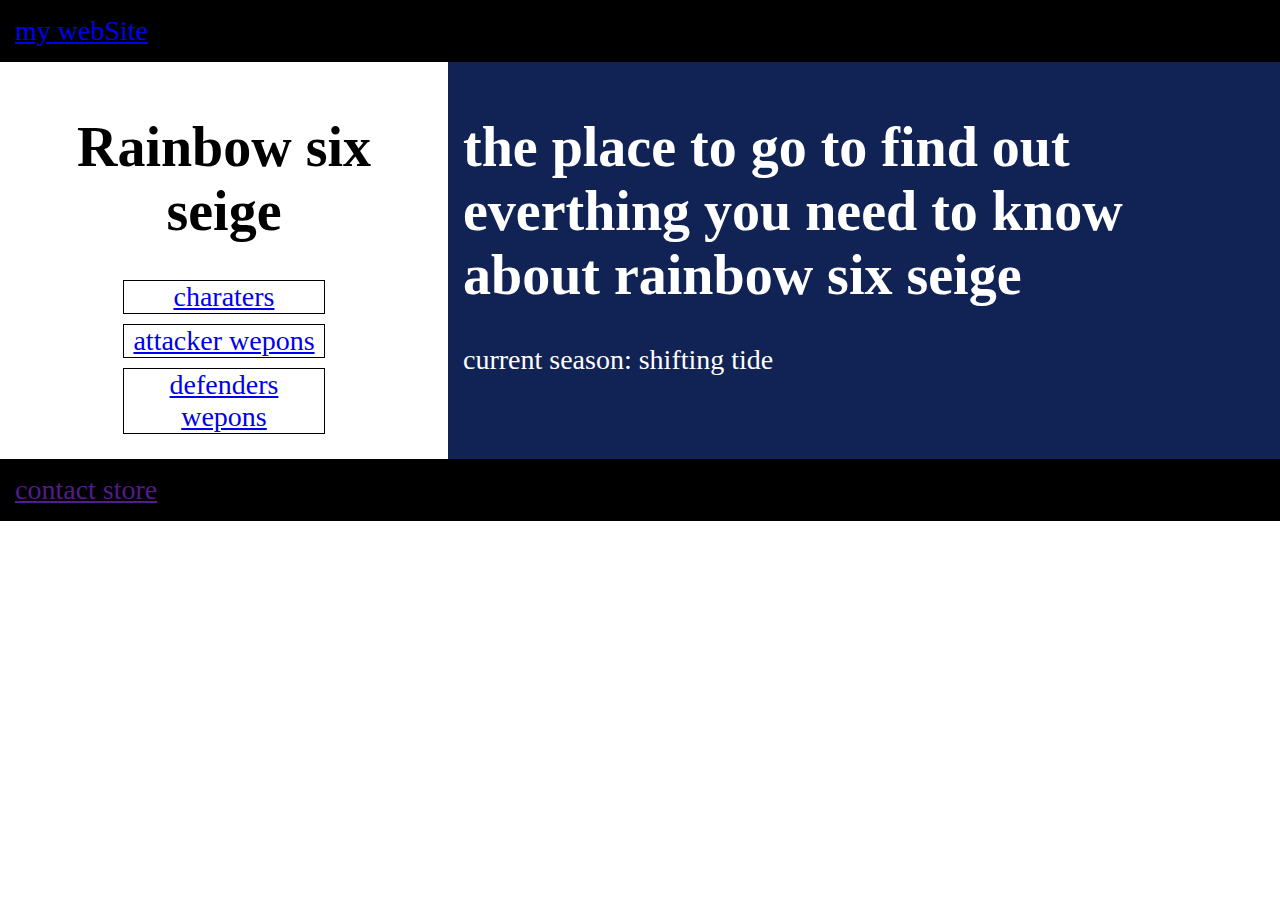
<file: cd2 responsive website/index.html>
<!DOCTYPE html>
<html>
<head>
      <meta name="viewport" content="width=device-width, initial-scale=1.0">
     <link rel="stylesheet" type="text/css" href="style.css">
</head>
<body>
        <header>  
     <a href="index.html"> my webSite </a>
        </header>
        <section>
            <nav>
                <h1><center>Rainbow six seige</center></h1>
                <a href="characters.html"> charaters </a>
                <a href="attackerwepons.html"> attacker wepons </a>
                <a href="defenderwepons.html"> defenders wepons  </a>
              
            </nav>
            <article>
                <h1>the place to go to find out everthing you need to know about rainbow six seige  </h1>
                <p> current season: shifting tide </p>
                
            </article>
        </section>
    
        <footer> <a href="">contact </a> 
                <a href="">store </a> 
                <a href=""></a>
    </footer>
</body>
</html>
</file>
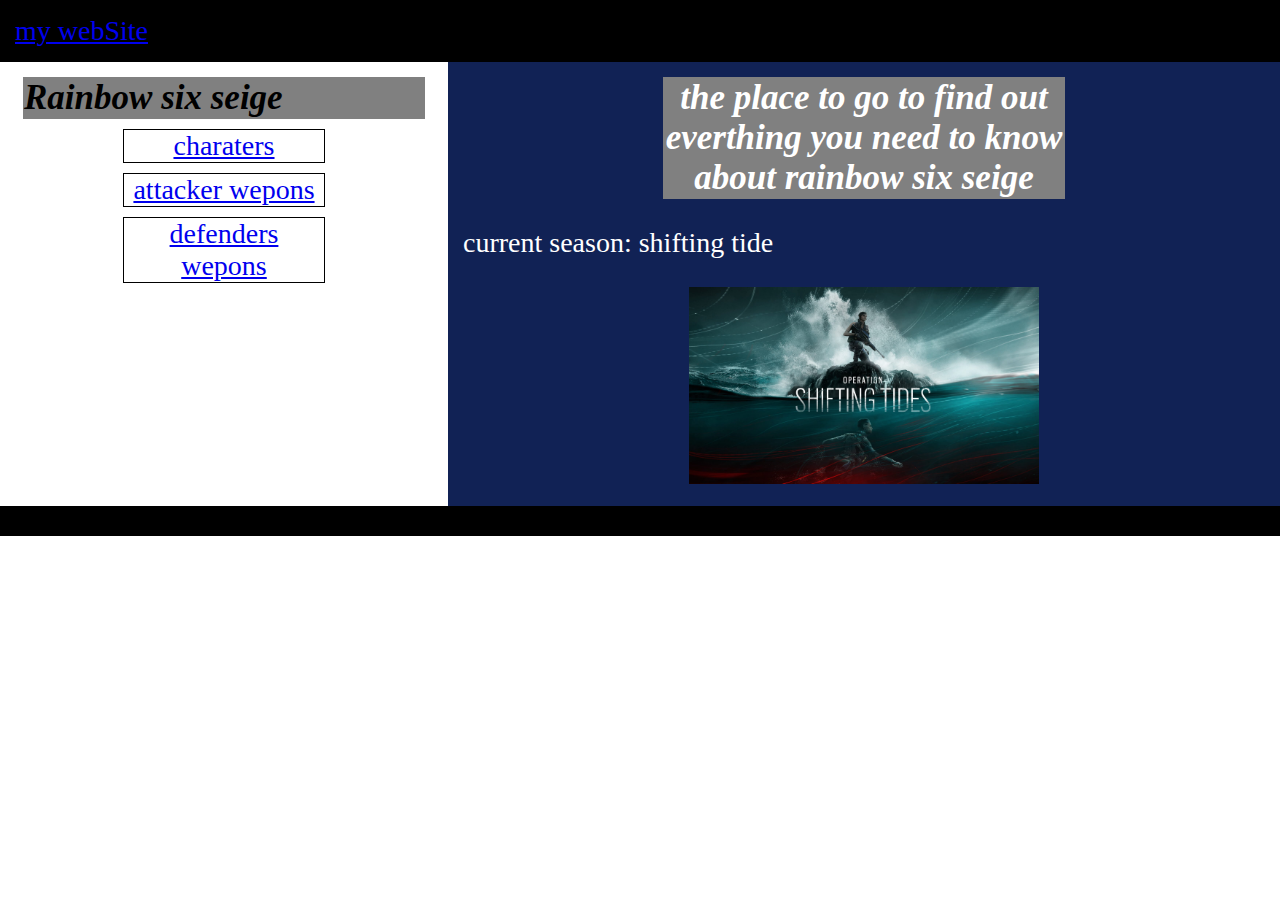
<file: cd2 responsive website/charaters_files/index.html>
<!DOCTYPE html>
<html>
<head>
      <meta name="viewport" content="width=device-width, initial-scale=1.0">
     <link rel="stylesheet" type="text/css" href="style.css">
</head>
<body>
        <header>  
     <a href="index.html"> my webSite </a>
        </header>
        <section>
            <nav>
                <h1><center>Rainbow six seige</center></h1>
                <a href="characters.html"> charaters </a>
                <a href="attackerwepons.html"> attacker wepons </a>
                <a href="defenderwepons.html"> defenders wepons  </a>
              
            </nav>
            <article>
                <h1>the place to go to find out everthing you need to know about rainbow six seige  </h1>
                <p> current season: shifting tide </p>
                 <center><img src="shifttingtide.jpg" width=350></center>
            </article>
        </section>
    
        <footer> <a href="contact.html"> </a> 
             <a href="store.html"> </a> 
                <a href=""></a>
    </footer>
</body>
</html>
</file>
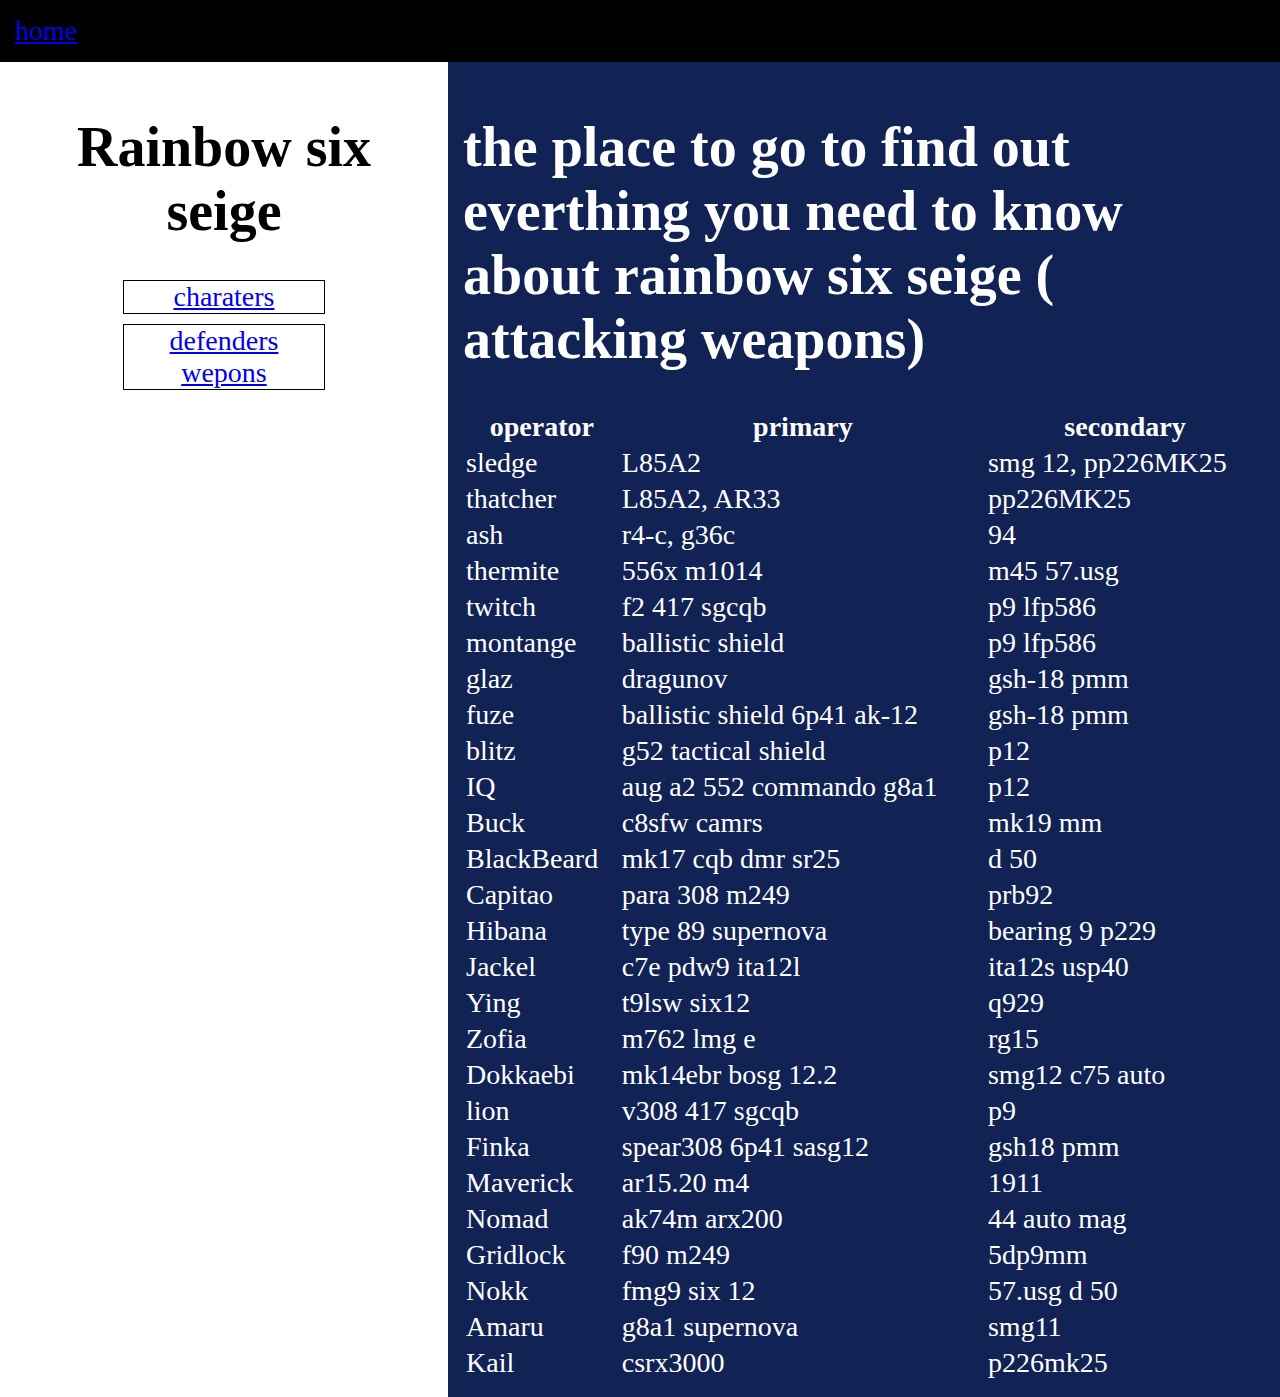
<file: cd2 responsive website/attackerwepons.html>
<!DOCTYPE html>
<html>
<head>
      <meta name="viewport" content="width=device-width, initial-scale=1.0">
     <link rel="stylesheet" type="text/css" href="style.css">
</head>
<body>
        <header>
       <a href="index.html"> home </a>
    </header>
        <section>
            <nav>
                <h1><center>Rainbow six seige</center></h1>
                
                <a href="characters.html"> charaters </a>
                  <a href="defenderwepons.html"> defenders wepons  </a>
               
            </nav>
            <article>
                <h1>the place to go to find out everthing you need to know about rainbow six seige ( attacking weapons) </h1>
                 <table style="width:100%">
  <tr>
    <th>operator</th>
    <th>primary </th>
    <th>secondary</th> 
  </tr>
  <tr>
    <td>sledge</td>
    <td>L85A2</td>
    <td>smg 12, pp226MK25</td> 
  </tr>
  <tr>
    <td>thatcher</td>
    <td>L85A2, AR33</td> 
    <td> pp226MK25</td>
  </tr>
                      <tr>
    <td>ash</td>
    <td>r4-c, g36c  </td> 
    <td>94</td>
  </tr>
                      <tr>
    <td>thermite</td>
    <td>556x m1014</td> 
    <td>m45 57.usg</td>
  </tr>
                      <tr>
    <td>twitch</td>
    <td>f2 417 sgcqb</td> 
    <td>p9 lfp586</td>
  </tr>
                      <tr>
    <td>montange</td>
    <td>ballistic shield </td> 
    <td>p9 lfp586</td>
  </tr>
                      <tr>
    <td>glaz</td>
    <td>dragunov</td> 
    <td> gsh-18 pmm</td>
  </tr>
                      <tr>
    <td>fuze</td>
    <td>ballistic shield 6p41 ak-12 </td> 
    <td> gsh-18 pmm </td>
  </tr>
                      <tr>
    <td>blitz</td>
    <td>g52 tactical shield</td> 
    <td>p12</td>
  </tr>
                     <tr>
    <td>IQ</td>
    <td>aug a2 552 commando g8a1 </td> 
    <td>p12</td>
  </tr>
                     <tr>
    <td>Buck</td>
    <td>c8sfw camrs</td> 
    <td>mk19 mm </td>
  </tr>
                     <tr>
    <td>BlackBeard</td>
    <td>mk17 cqb dmr sr25</td> 
    <td>d 50</td>
  </tr>
                     <tr>
    <td>Capitao</td>
    <td>para 308 m249</td> 
    <td>prb92 </td>
  </tr>
                     <tr>
    <td>Hibana</td>
    <td>type 89 supernova </td> 
    <td>bearing 9 p229 </td>
  </tr>
                     <tr>
    <td>Jackel</td>
    <td>c7e pdw9 ita12l</td> 
    <td>ita12s usp40 </td>
  </tr>
                     <tr>
    <td>Ying</td>
    <td>t9lsw six12 </td> 
    <td>q929</td>
  </tr>
                     <tr>
    <td>Zofia</td>
    <td> m762 lmg e </td> 
    <td>rg15</td>
  </tr>
                     <tr>
    <td>Dokkaebi</td>
    <td>mk14ebr bosg 12.2 </td> 
    <td>smg12 c75 auto</td>
  </tr>
                     <tr>
    <td>lion</td>
    <td>v308 417 sgcqb </td> 
    <td>p9 </td>
  </tr>
                     <tr>
    <td>Finka</td>
    <td>spear308 6p41 sasg12 </td> 
    <td>gsh18 pmm</td>
  </tr>
                     <tr>
    <td>Maverick</td>
    <td>ar15.20 m4 </td> 
    <td>1911 </td>
  </tr>
                     <tr>
    <td>Nomad</td>
    <td>ak74m arx200 </td> 
    <td>44 auto mag</td>
  </tr>
                     <tr>
    <td>Gridlock</td>
    <td>f90 m249 </td> 
    <td>5dp9mm </td>
  </tr>
                     <tr>
    <td>Nokk</td>
    <td>fmg9 six 12</td> 
    <td>57.usg d 50</td>
  </tr>
                     <tr>
    <td>Amaru</td>
    <td>g8a1 supernova </td> 
    <td>smg11 </td>
  </tr>
                     <tr>
    <td>Kail</td>
    <td>csrx3000</td> 
    <td>p226mk25</td>
  </tr>
</table>
</file>
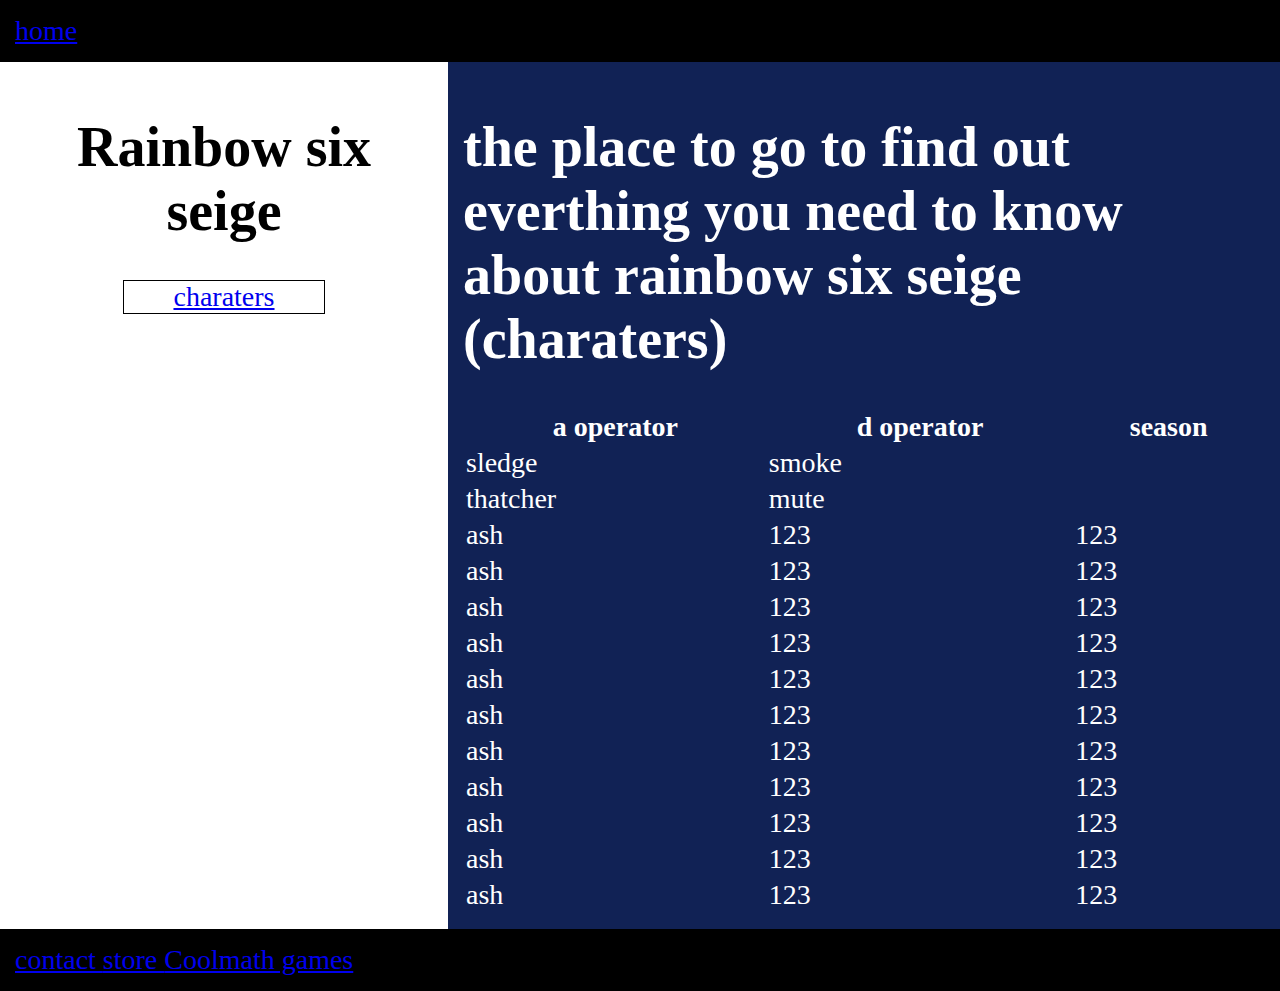
<file: cd2 responsive website/characters.html>
<!DOCTYPE html>
<html>
<head>
      <meta name="viewport" content="width=device-width, initial-scale=1.0">
     <link rel="stylesheet" type="text/css" href="style.css">
</head>
<body>
        <header>
     <a href="index.html"> home </a>
    </header>
        <section>
            <nav>
                <h1><center>Rainbow six seige</center></h1>
                
                <a href="charaters.html"> charaters </a>
               
            </nav>
            <article>
                <h1>the place to go to find out everthing you need to know about rainbow six seige (charaters)  </h1>
                <table style="width:100%">
 <tr>
    <th>a operator</th>
    <th>d operator </th>
    <th>season</th> 
  </tr>
    <tr>
    <td>sledge</td>
    <td> smoke</td>
    </tr>
                    
    <tr>
    <td>thatcher</td>
    <td>mute</td>
    </tr>
    <tr>
    <td>ash</td>
    <td>123</td>
    <td>123</td>
    </tr>
                    
    <tr>
    <td>ash</td>
    <td>123</td>
    <td>123</td>
    </tr>
    
    <tr>
    <td>ash</td>
    <td>123</td>
    <td>123</td>
    </tr>
                    
    <tr>
    <td>ash</td>
    <td>123</td>
    <td>123</td>
    </tr>
                    
    <tr>
    <td>ash</td>
    <td>123</td>
    <td>123</td>
    </tr>
                    
    <tr>
    <td>ash</td>
    <td>123</td>
    <td>123</td>
    </tr>
                    
    <tr>
    <td>ash</td>
    <td>123</td>
    <td>123</td>
    </tr>
                    
    <tr>
    <td>ash</td>
    <td>123</td>
    <td>123</td>
    </tr>
                    
    <tr>
    <td>ash</td>
    <td>123</td>
    <td>123</td>
    </tr>
                    
    <tr>
    <td>ash</td>
    <td>123</td>
    <td>123</td>
    </tr>
                    
                    
    <tr>
    <td>ash</td>
    <td>123</td>
    <td>123</td>
    </tr>
        
        

        

     
</table>
            </article>
        </section>
    
        <footer> <a href="contact.html">contact </a> 
                <a href="store.html">store </a> 
                <a href="https://www.coolmathgames.com">Coolmath games</a>
    </footer>
</body>
</html>
</file>
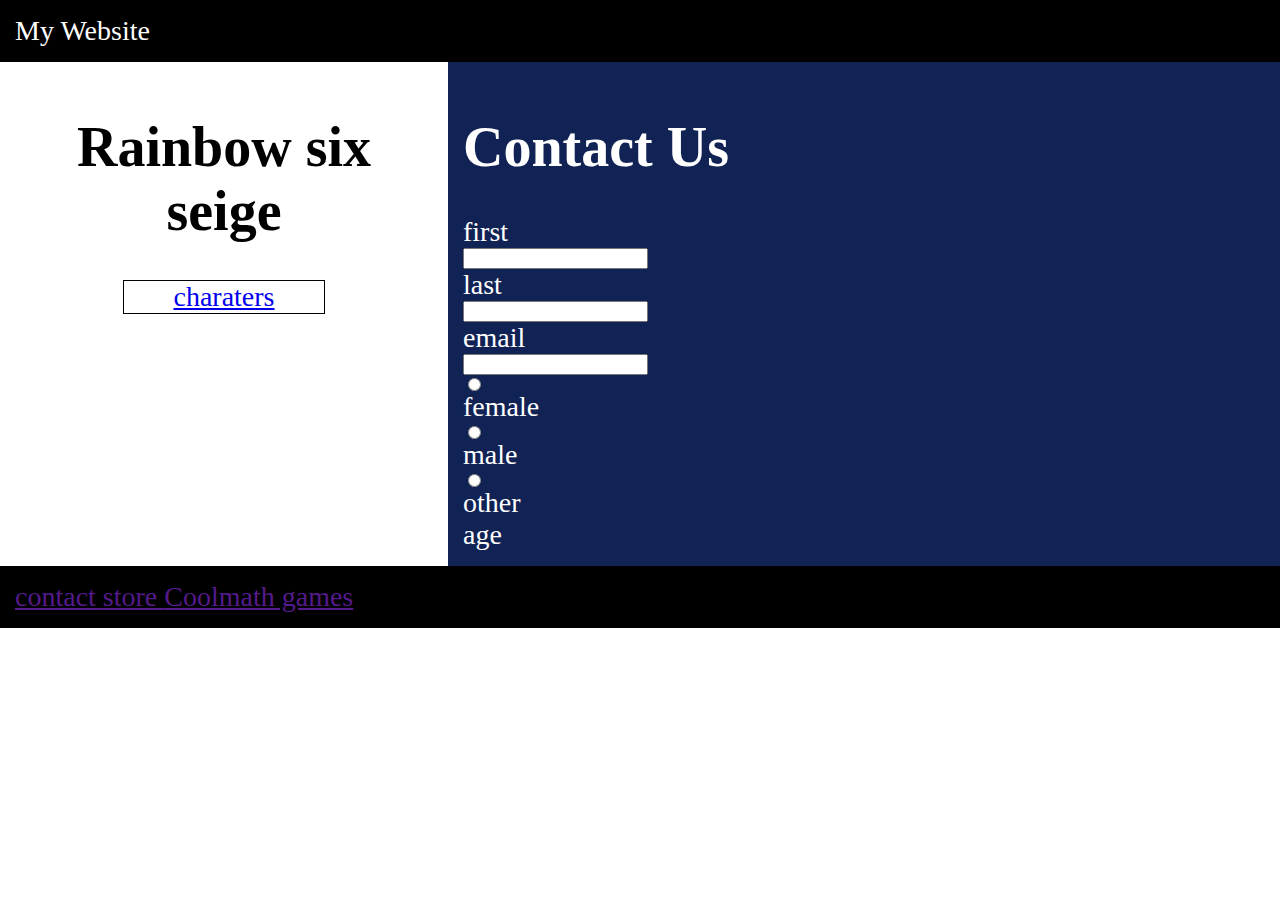
<file: cd2 responsive website/contact.html>
<!DOCTYPE html>
<html>
<head>
      <meta name="viewport" content="width=device-width, initial-scale=1.0">
     <link rel="stylesheet" type="text/css" href="style.css">
</head>
<body>
        <header>My Website </header>
        <section>
            <nav>
                <h1><center>Rainbow six seige</center></h1>
                
                <a href="charaters.html"> charaters </a>
              
            </nav>
            <article>
               <h1>Contact Us</h1>
                <form>
                    <label for = 'first'>first  </label>
                    <input name = 'first' type='text'>
                    <label for = 'last'>last  </label>
                    <input name = 'last' type='text'>
                    <label for = 'email'>email  </label>
                    <input name = 'email' type='e,ail'>
                    <label for = 'gender'> </label>
                    <input type = radio name = gender  value=female>female 
                    <input type = radio name = gender  value=male>male
                    <input type = radio name = gender  value=other>other 
                    <label type = 'age'>age </label>
                    <label type = number> </label>
                    <label for = 'gender'> </label>
                    
                    
                    
                    
                    
                </form>
                
            </article>
        </section>
    
        <footer> <a href="">contact </a> 
                <a href="">store </a> 
                <a href="">Coolmath games</a>
    </footer>
</body>
</html>
</file>
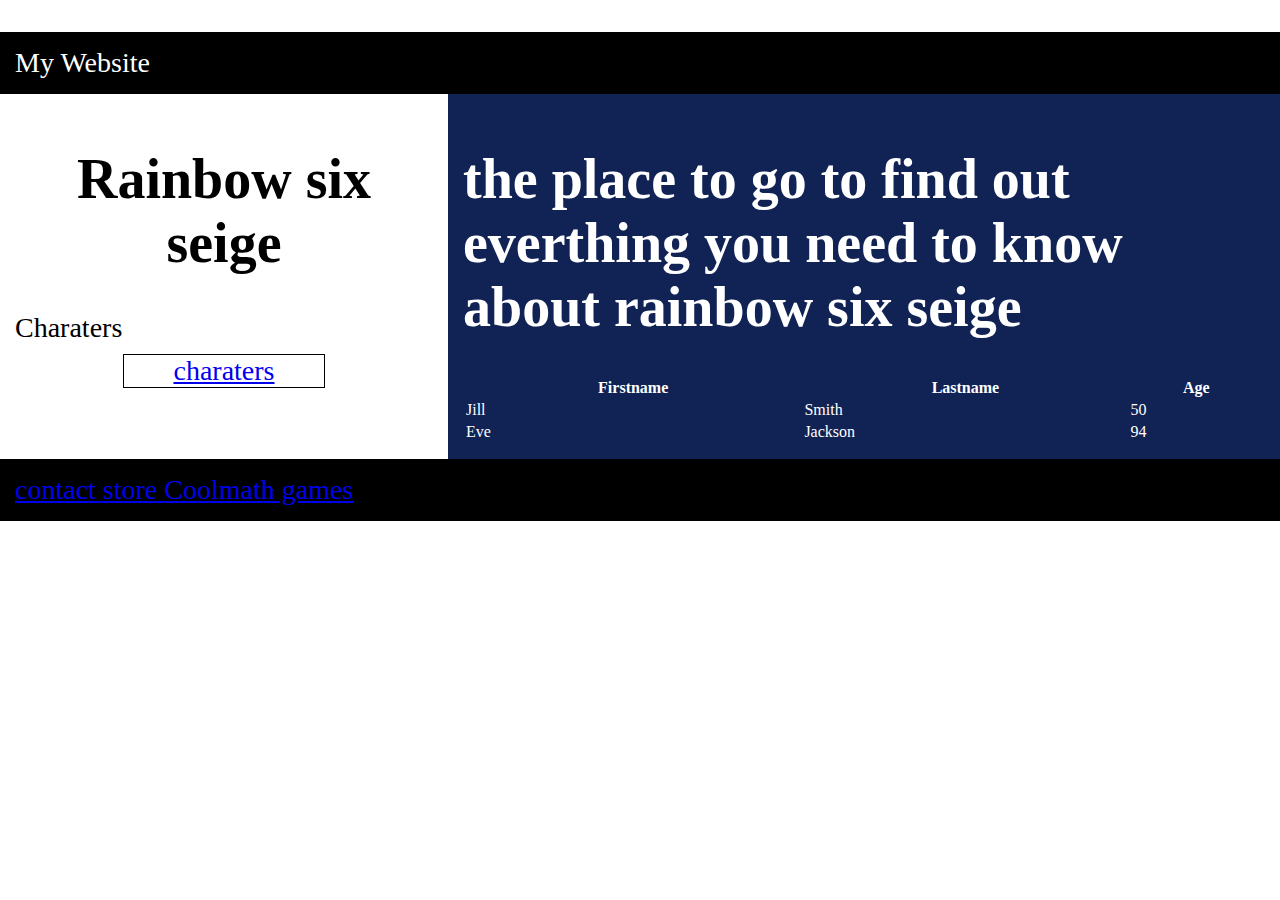
<file: cd2 responsive website/season info.html>
<  !DOCTYPE html>
<html>
<head>
      <meta name="viewport" content="width=device-width, initial-scale=1.0">
     <link rel="stylesheet" type="text/css" href="style.css">
</head>
<body>
        <header>My Website </header>
        <section>
            <nav>
                <h1><center>Rainbow six seige</center></h1>
                Charaters
                <a href="charaters.html"> charaters </a>
               
            </nav>
            <article>
                <h1>the place to go to find out everthing you need to know about rainbow six seige  </h1>
                 <table style="width:100%">
  <tr>
    <th>Firstname</th>
    <th>Lastname</th> 
    <th>Age</th>
  </tr>
  <tr>
    <td>Jill</td>
    <td>Smith</td> 
    <td>50</td>
  </tr>
  <tr>
    <td>Eve</td>
    <td>Jackson</td> 
    <td>94</td>
  </tr>
</table>
            </article>
        </section>
    
        <footer> <a href="contact.html">contact </a> 
                <a href="store.html">store </a> 
                <a href="https://www.coolmathgames.com">Coolmath games</a>
    </footer>
</body>
</html>
</file>
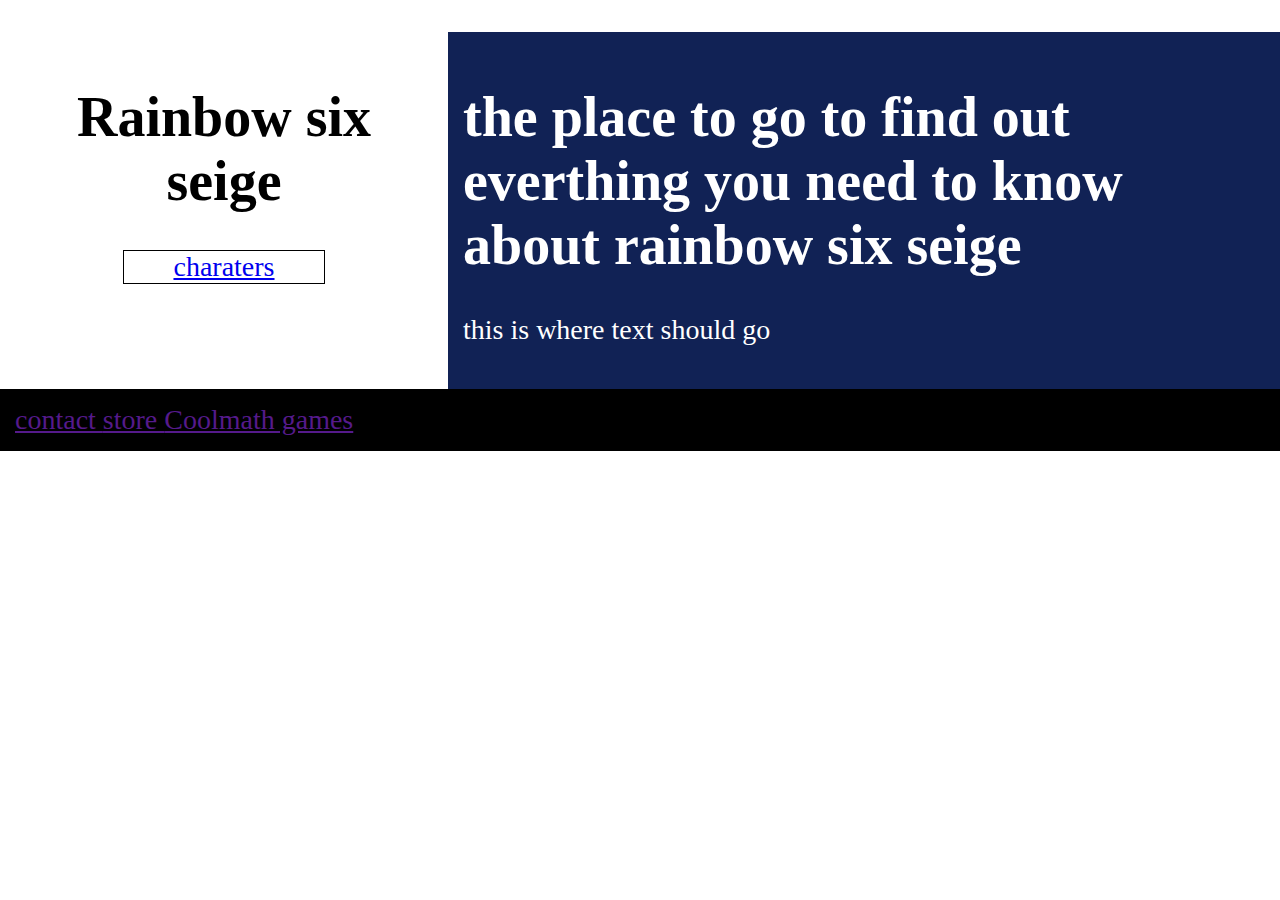
<file: cd2 responsive website/store.html>
<!DOCTYPE html>
<html>
<head>
      <meta name="viewport" content="width=device-width, initial-scale=1.0">
     <link rel="stylesheet" type="text/css" href="style.css">
    <script src=  "script.js"> </script>
</head>
<body onload="loadstore"
          <header>My Website</header>

        <section>
            <nav>
                <h1><center>Rainbow six seige</center></h1>
                
                <a href="charaters.html"> charaters </a>
              
            </nav>
            <article>
                <h1>the place to go to find out everthing you need to know about rainbow six seige  </h1>
                <p> this is where text should go </p>
                
            </article>
        </section>
    
        <footer> <a href="">contact </a> 
                <a href="">store </a> 
                <a href="">Coolmath games</a>
    </footer>
</body>
</html>
</html>
</file>
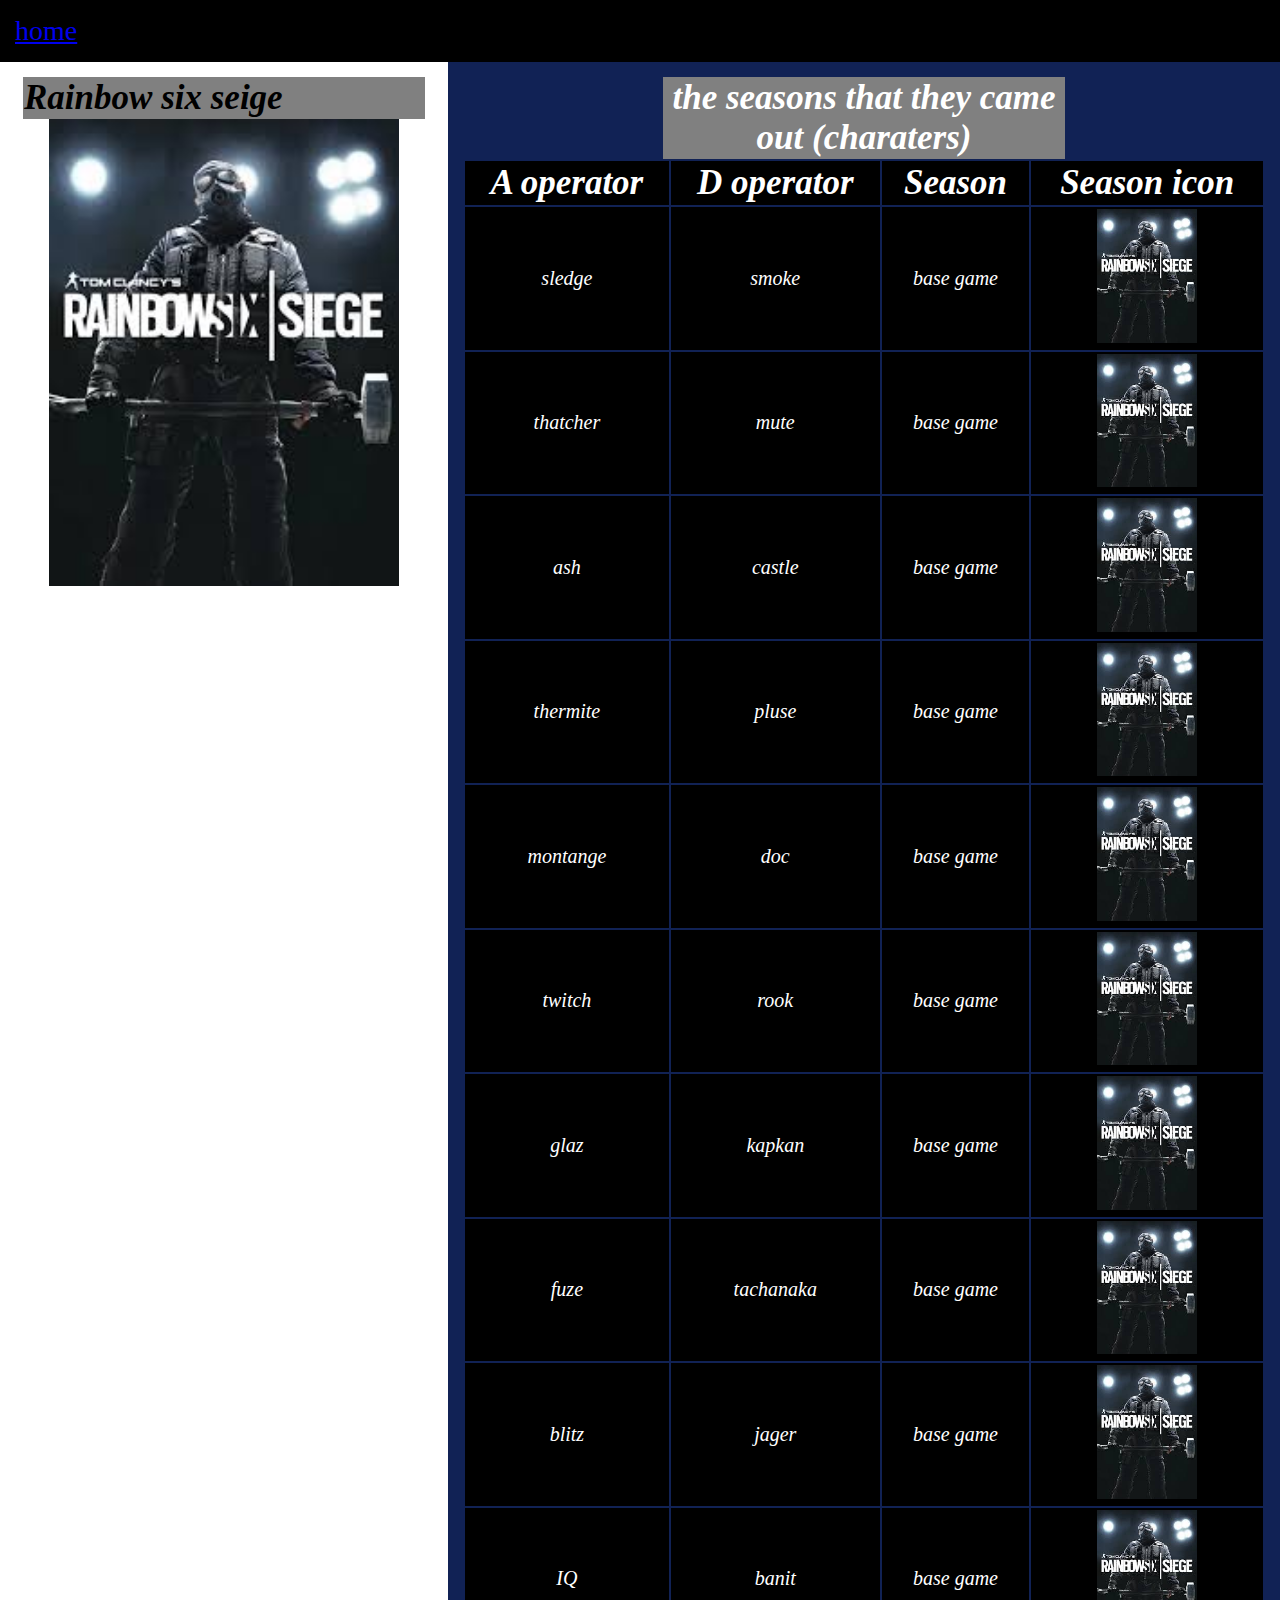
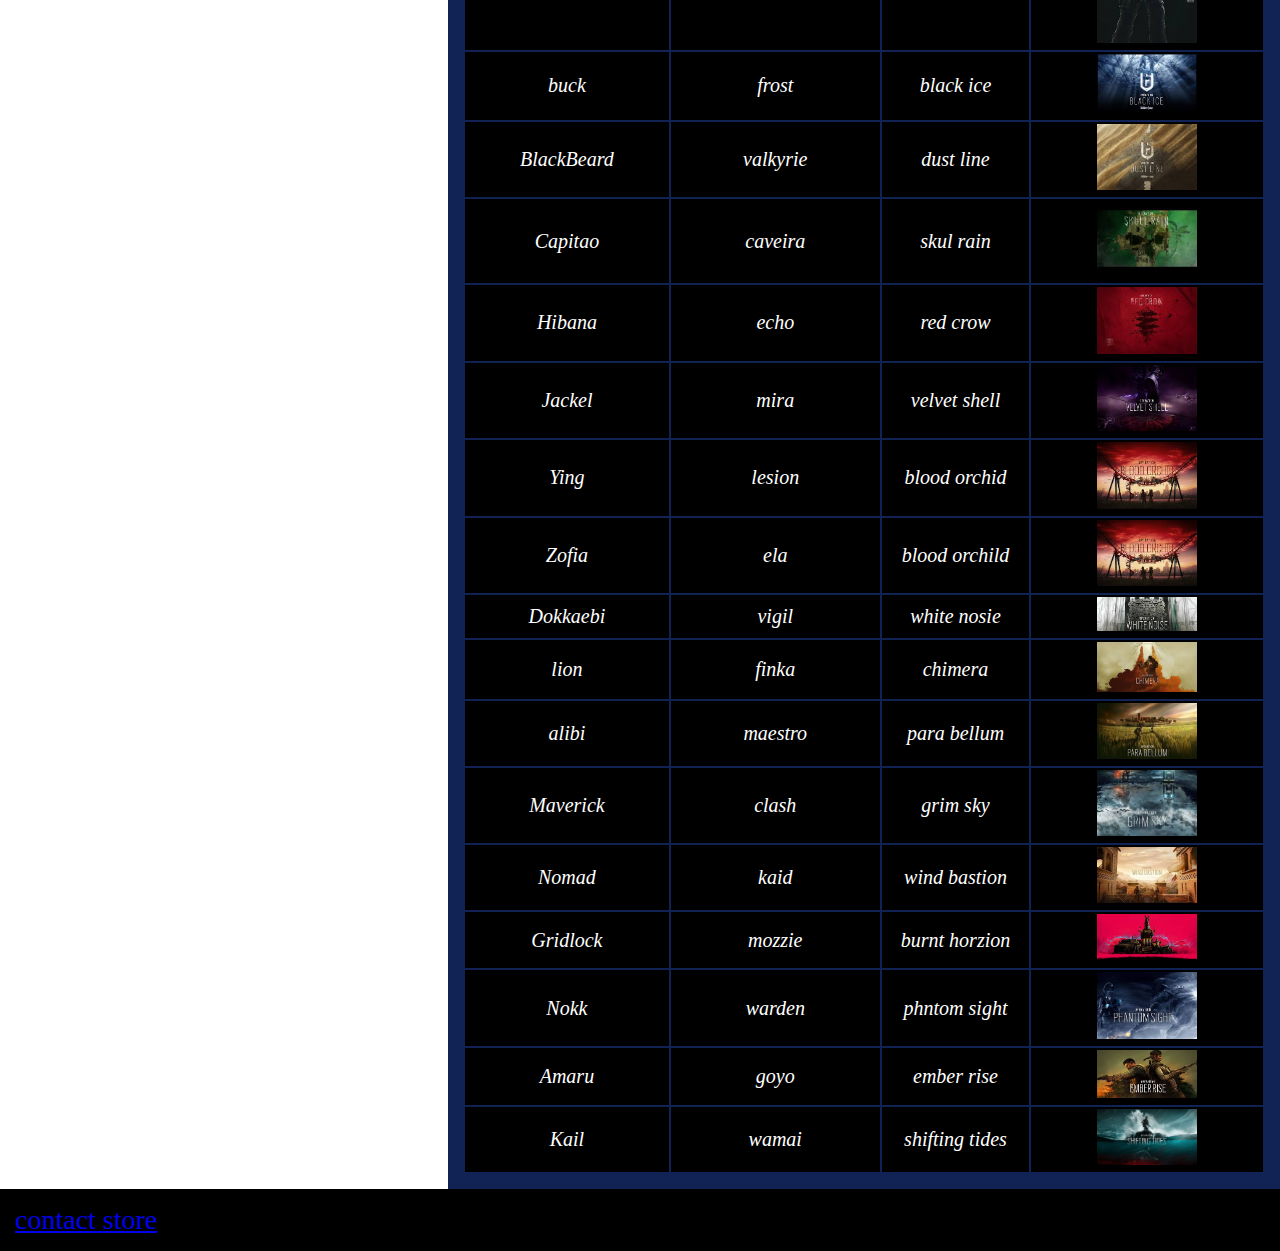
<file: cd2 responsive website/charaters_files/characters.html>
<!DOCTYPE html>
<html>
<head>
      <meta name="viewport" content="width=device-width, initial-scale=1.0">
     <link rel="stylesheet" type="text/css" href="style.css">
</head>
<body>
        <header>
     <a href="index.html"> home </a>
    </header>
        <section>
            <nav>
                <h1><center>Rainbow six seige</center></h1>
                
              <center><img src="r6.jpg" width=350></center>
               
            </nav>
            <article>
                <h1>the seasons that they came out (charaters)  </h1>
                <table style="width:100%">
 <tr>
    <th>A operator</th>
    <th>D operator </th>
    <th>Season</th> 
     <th>Season icon</th>
  </tr>
    <tr>
    <td>sledge</td>
    <td> smoke</td>
    <td> base game</td>
    <td>  <img src="r6.jpg" width=100></td>
    </tr>
                    
    <tr>
    <td>thatcher</td>
    <td>mute</td>
    <td> base game</td>
    <td> <img src="r6.jpg" width=100></td>
    </tr>
                    
    <tr>
    <td>ash</td>
    <td>castle </td>
    <td> base game</td>
    <td> <img src="r6.jpg" width=100></td>
    </tr>
                    
    <tr>
    <td>thermite</td>
    <td>pluse</td>
    <td> base game</td>
    <td> <img src="r6.jpg" width=100></td>
    </tr>
    
    <tr>
    <td>montange</td>
    <td>doc</td>
    <td> base game</td>
    <td> <img src="r6.jpg" width=100></td>
    </tr>
                    
    <tr>
    <td>twitch</td>
    <td>rook</td>
    <td>base game</td>
    <td> <img src="r6.jpg" width=100></td>
    </tr>
                    
    <tr>
    <td>glaz</td>
    <td>kapkan</td>
    <td>base game</td>
    <td> <img src="r6.jpg" width=100></td>
    </tr>
                    
    <tr>
    <td>fuze</td>
    <td>tachanaka</td>
    <td>base game</td>
    <td> <img src="r6.jpg" width=100></td>
    </tr>
                    
    <tr>
    <td>blitz</td>
    <td>jager </td>
    <td>base game</td>
    <td> <img src="r6.jpg" width=100></td>
    </tr>
                    
    <tr>
    <td>IQ</td>
    <td>banit </td>
    <td>base game</td>
        <td> <img src="r6.jpg" width=100></td>
    </tr>
                    
     <tr>
    <td>buck</td>
    <td>frost </td>
    <td>black ice</td>
         <td> <img src="black.jpg" width=100></td>
    </tr>
           
                    
    <tr>
    <td>BlackBeard</td>
    <td>valkyrie</td>
    <td>dust line </td>
    <td> <img src="dust.jgp.jfif" width=100></td>
    </tr>
                    
    <tr>
    <td>Capitao</td>
    <td>caveira</td>
    <td>skul rain</td>
    <td> <img src="skull.jpg" width=100></td>
    </tr>
                    
                    
    <tr>
    <td>Hibana</td>
    <td>echo</td>
    <td>red crow </td>
    <td> <img src="red.jpg" width=100></td>
    </tr>
                    
    <tr>
    <td>Jackel</td>
    <td>mira</td>
    <td>velvet shell</td>
    <td> <img src="vel.jpg" width=100></td>
    </tr>
                    
    <tr>
    <td>Ying</td>
    <td>lesion</td>
    <td>blood orchid </td>
    <td> <img src="blood.jpg" width=100></td>
    </tr>
                    
                    
    <tr>
    <td>Zofia</td>
    <td>ela</td>
    <td>blood orchild </td>
    <td> <img src="blood.jpg" width=100></td>
    </tr>
                    
                    
    <tr>
    <td>Dokkaebi</td>
    <td>vigil</td>
    <td>white nosie </td>
    <td> <img src="white.jpg" width=100></td>
    </tr>
                    
                    
    <tr>
    <td>lion</td>
    <td>finka</td>
    <td>chimera</td>
    <td> <img src="chimera.jpg" width=100></td>
    </tr>
                    
                    
                    
                    
    <tr>
    <td>alibi</td>
    <td>maestro</td>
    <td>para bellum</td>
    <td> <img src="para.jpg" width=100></td>
    </tr>
                    
                    
                    
    <tr>
    <td>Maverick</td>
    <td>clash</td>
    <td>grim sky</td>
    <td> <img src="grim.jgp.jfif" width=100></td>
    </tr>
                    
                    
    <tr>
    <td>Nomad</td>
    <td>kaid</td>
    <td>wind bastion</td>
    <td> <img src="wind.jpg" width=100></td>
    </tr>
                    
                    
     <tr>
    <td>Gridlock</td>
    <td>mozzie</td>
    <td>burnt horzion </td>
    <td> <img src="burnt.j%5Bg.jfif" width=100></td>
    </tr>
                    
                    
     <tr>
    <td>Nokk</td>
    <td>warden</td>
    <td>phntom sight </td>
    <td> <img src="phantom%20sight.jpg" width=100></td>
    </tr>
                    
     <tr>
    <td>Amaru</td>
    <td>goyo</td>
    <td>ember rise</td>
    <td> <img src="ember%20rise.j%5Bg.jfif" width=100></td>
    </tr>
                    
      <tr>
    <td>Kail</td>
    <td>wamai</td>
    <td>shifting tides </td>
    <td> <img src="shifttingtide.jpg" width=100></td>
    </tr>

     
</table>
            </article>
        </section>
    
        <footer> <a href="contact.html">contact </a> 
                <a href="store.html">store </a> 
                <a href="https://www.coolmathgames.com"></a>
    </footer>
</body>
</html>
</file>
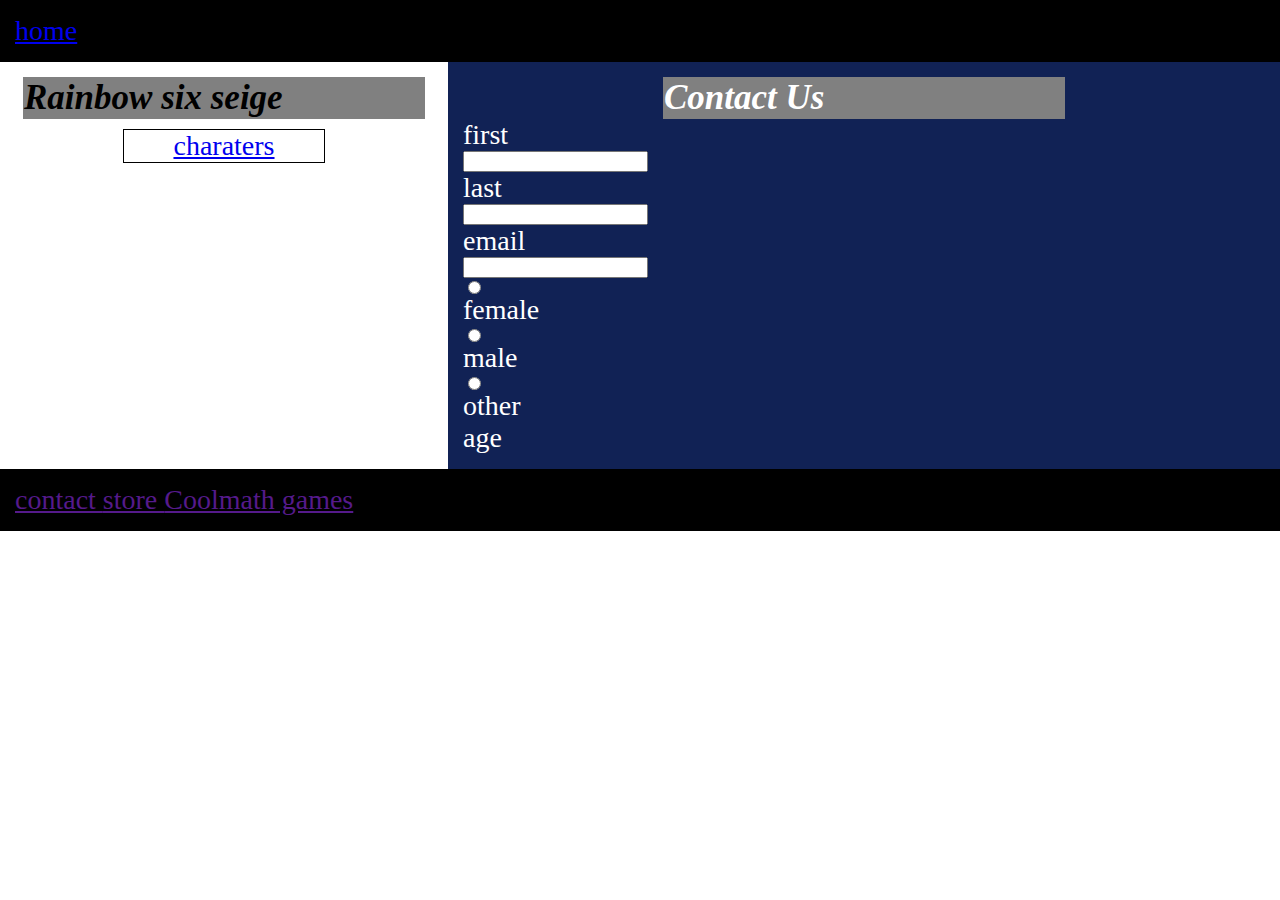
<file: cd2 responsive website/charaters_files/contact.html>
<!DOCTYPE html>
<html>
<head>
      <meta name="viewport" content="width=device-width, initial-scale=1.0">
     <link rel="stylesheet" type="text/css" href="style.css">
</head>
<body>
        <header><a href="index.html"> home </a> </header>
        <section>
            <nav>
                <h1><center>Rainbow six seige</center></h1>
                
                <a href="charaters.html"> charaters </a>
              
            </nav>
            <article>
               <h1>Contact Us</h1>
                <form>
                    <label for = 'first'>first  </label>
                    <input name = 'first' type='text'>
                    <label for = 'last'>last  </label>
                    <input name = 'last' type='text'>
                    <label for = 'email'>email  </label>
                    <input name = 'email' type='e,ail'>
                    <label for = 'gender'> </label>
                    <input type = radio name = gender  value=female>female 
                    <input type = radio name = gender  value=male>male
                    <input type = radio name = gender  value=other>other 
                    <label type = 'age'>age </label>
                    <label type = number> </label>
                    <label for = 'gender'> </label>
                    
                    
                    
                    
                    
                </form>
                
            </article>
        </section>
    
        <footer> <a href="">contact </a> 
                <a href="">store </a> 
                <a href="">Coolmath games</a>
    </footer>
</body>
</html>
</file>
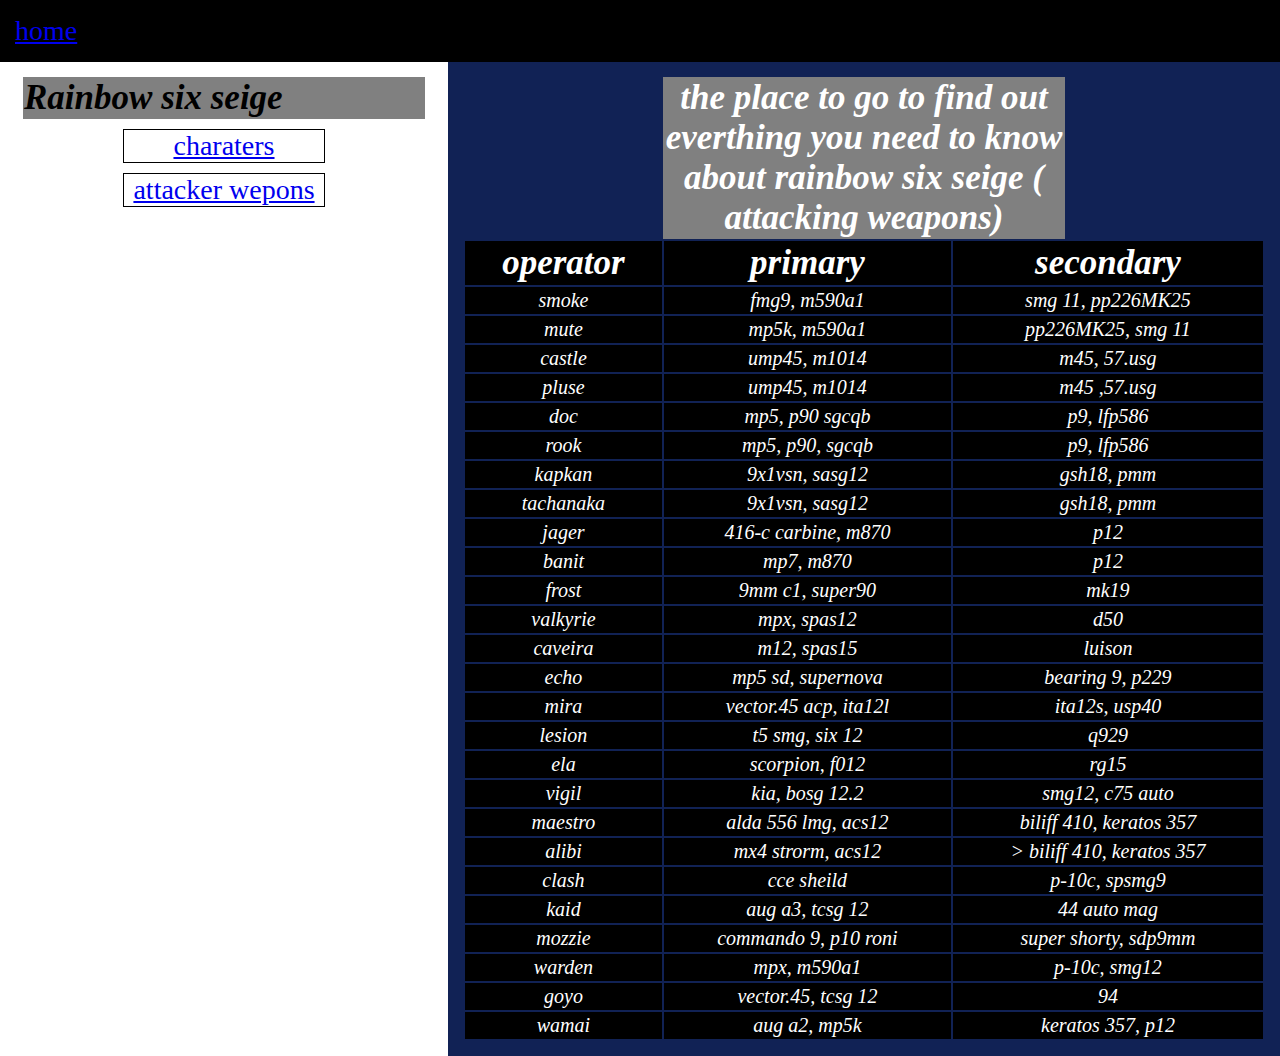
<file: cd2 responsive website/charaters_files/defenderwepons.html>
<!DOCTYPE html>
<html>
<head>
      <meta name="viewport" content="width=device-width, initial-scale=1.0">
     <link rel="stylesheet" type="text/css" href="style.css">
</head>
<body>
        <header>
       <a href="index.html"> home </a>
    </header>
        <section>
            <nav>
                <h1><center>Rainbow six seige</center></h1>
                
                <a href="characters.html"> charaters </a>
                  <a href="attackerwepons.html"> attacker wepons  </a>
               
            </nav>
            <article>
                <h1>the place to go to find out everthing you need to know about rainbow six seige ( attacking weapons) </h1>
                 <table style="width:100%">
  <tr>
    <th>operator</th>
    <th>primary </th>
    <th>secondary</th> 
  </tr>
  <tr>
    <td>smoke</td>
    <td>fmg9, m590a1 </td>
    <td>smg 11, pp226MK25</td> 
  </tr>
  <tr>
    <td>mute</td>
    <td>mp5k, m590a1</td> 
    <td> pp226MK25, smg 11 </td>
  </tr>
                      <tr>
    <td>castle </td>
    <td>ump45, m1014  </td> 
    <td>m45, 57.usg</td>
  </tr>
                      <tr>
    <td>pluse</td>
    <td>ump45, m1014</td> 
    <td>m45 ,57.usg</td>
  </tr>
                      <tr>
    <td>doc</td>
    <td> mp5, p90 sgcqb</td> 
    <td>p9, lfp586</td>
  </tr>
                      <tr>
    <td>rook</td>
    <td> mp5, p90, sgcqb </td> 
    <td>p9, lfp586</td>
  </tr>
                      <tr>
    <td>kapkan</td>
    <td>9x1vsn, sasg12 </td> 
    <td>gsh18, pmm</td>
  </tr>
                      <tr>
    <td>tachanaka</td>
    <td>9x1vsn, sasg12 </td> 
    <td>gsh18, pmm</td>
  </tr>
                      <tr>
    <td>jager </td>
    <td>416-c carbine, m870</td> 
    <td>p12 </td>
  </tr>
                     <tr>
    <td>banit </td>
    <td>mp7, m870</td> 
    <td>p12</td>
  </tr>
                     <tr>
    <td>frost </td>
    <td>9mm c1, super90 </td> 
    <td>mk19</td>
  </tr>
                     <tr>
    <td>valkyrie</td>
    <td>mpx, spas12</td> 
    <td>d50</td>
  </tr>
                     <tr>
    <td>caveira</td>
    <td>m12, spas15</td> 
    <td>luison</td>
  </tr>
                     <tr>
    <td>echo</td>
    <td>mp5 sd, supernova </td> 
    <td>bearing 9, p229 </td>
  </tr>
                     <tr>
    <td>mira</td>
    <td>vector.45 acp, ita12l </td> 
    <td>ita12s, usp40</td>
  </tr>
                     <tr>
    <td>lesion</td>
    <td>t5 smg, six 12 </td> 
    <td>q929</td>
  </tr>
                     <tr>
    <td>ela</td>
    <td>scorpion, f012</td> 
    <td>rg15</td>
  </tr>
                     <tr>
    <td>vigil</td>
    <td>kia, bosg 12.2</td> 
    <td>smg12, c75 auto </td>
  </tr>
                     <tr>
    <td>maestro</td>
    <td>alda 556 lmg, acs12</td> 
    <td> biliff 410, keratos 357 </td>
  </tr>
                     <tr>
    <td>alibi</td>
    <td>mx4 strorm, acs12 </td> 
    <td>> biliff 410, keratos 357 </td>
  </tr>
                     <tr>
    <td>clash</td>
    <td>cce sheild </td> 
    <td>p-10c, spsmg9</td>
  </tr>
                     <tr>
    <td>kaid</td>
    <td>aug a3, tcsg 12 </td> 
    <td>44 auto mag </td>
  </tr>
                     <tr>
    <td>mozzie</td>
    <td>commando 9, p10 roni </td> 
    <td>super shorty, sdp9mm </td>
  </tr>
                     <tr>
    <td>warden</td>
    <td>mpx, m590a1 </td> 
    <td>p-10c, smg12 </td>
  </tr>
                     <tr>
    <td>goyo</td>
    <td>vector.45, tcsg 12</td> 
    <td>94</td>
  </tr>
                     <tr>
    <td>wamai</td>
    <td>aug a2, mp5k </td> 
    <td>keratos 357, p12</td>
  </tr>
</table>
</file>
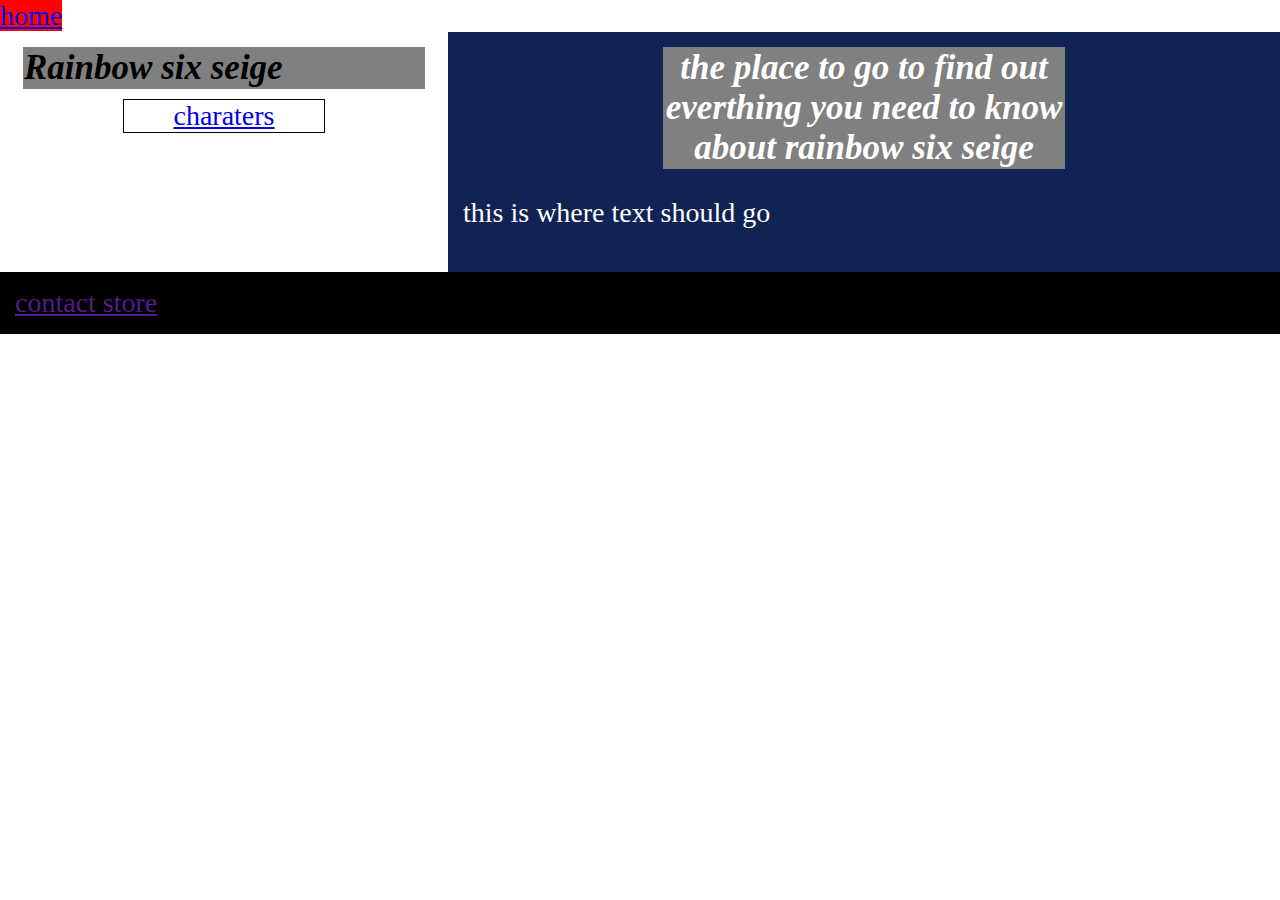
<file: cd2 responsive website/charaters_files/store.html>
<!DOCTYPE html>
<html>
<head>
      <meta name="viewport" content="width=device-width, initial-scale=1.0">
     <link rel="stylesheet" type="text/css" href="style.css">
    <script src=  "script.js"> </script>
</head>
<body onload="loadstore"
          <header><a href="index.html"> home </a></header>

        <section>
            <nav>
                <h1><center>Rainbow six seige</center></h1>
                
                <a href="charaters.html"> charaters </a>
              
            </nav>
            <article>
                <h1>the place to go to find out everthing you need to know about rainbow six seige  </h1>
                <p> this is where text should go </p>
                
            </article>
        </section>
    
        <footer> <a href="">contact </a> 
                <a href="">store </a> 
                <a href=""></a>
    </footer>
</body>
</html>
</html>
</file>
<file: cd2 responsive website/style.css>
body {
    background-color: white;
    color: white;
    margin: 0;
    font-family: cursive;
    font-size: 175%;
}
div.card{
    background-color: white;
    border: 5px dashed black
        color:white
}
a{
    
}

img.item{
    width: 150px;
}

form input, label {
    display: block;
}

form {
    text-align: left;
}

section {
    display: flex;
    flex-direction: row;
}

nav, article {
    padding: 15px;
}

header, footer {
    background-color: black;
    padding: 15px;
}

nav {
    background-color: white;
    color: black;
    flex: 30%;
}

nav a {
    display:block;
    border: 1px solid black;
    max-width: 200px;
    text-align: center;
    margin: 10px auto;
}

a:hover {
    background-color: red;
}

article {
    background-color: #125;
    flex: 60%;
}

@media screen and (max-width:600px) {
    section {
        flex-direction: column;
    }
}
</file>
<file: cd2 responsive website/charaters_files/style.css>
body {
    background-color: white;
    color: white;
    margin: 0;
    font-family: cursive;
    font-size: 175%;
}
div.card{
    background-color: white;
    border: 5px dashed black
        color:white
}
th{ 
    font-size: 35px;
    font-style: italic;
    font-family: cursive;
   max-width: 300px;
    border: 1px solid black;    
 background-color: black;
text-align: center;   
}
td{
    font-size: 20px;
    font-style: italic;
    font-family: cursive;
   max-width: 300px;
    border: 1px solid black;    
 background-color: black;
text-align: center;  
}
h1{
   font-size: 35px;
    font-style: italic;
    font-family: cursive;
   max-width: 400px;
    border: 1px solid gray;    
 background-color: gray;
text-align: center;  
     display: flex;
   margin: auto;


}
img.item{
    width: 150px;
}

form input, label {
    display: block;
}

form {
    text-align: left;
}

section {
    display: flex;
    flex-direction: row;
}

nav, article {
    padding: 15px;
}

header, footer {
    background-color: black;
    padding: 15px;
}

nav {
    background-color: white;
    color: black;
    flex: 30%;
}

nav a {
    display:block;
    border: 1px solid black;
    max-width: 200px;
    text-align: center;
    margin: 10px auto;
}

a:hover {
    background-color: red;
}

article {
    background-color: #125;
    flex: 60%;
}

@media screen and (max-width:600px) {
    section {
        flex-direction: column;
    }
}
</file>
